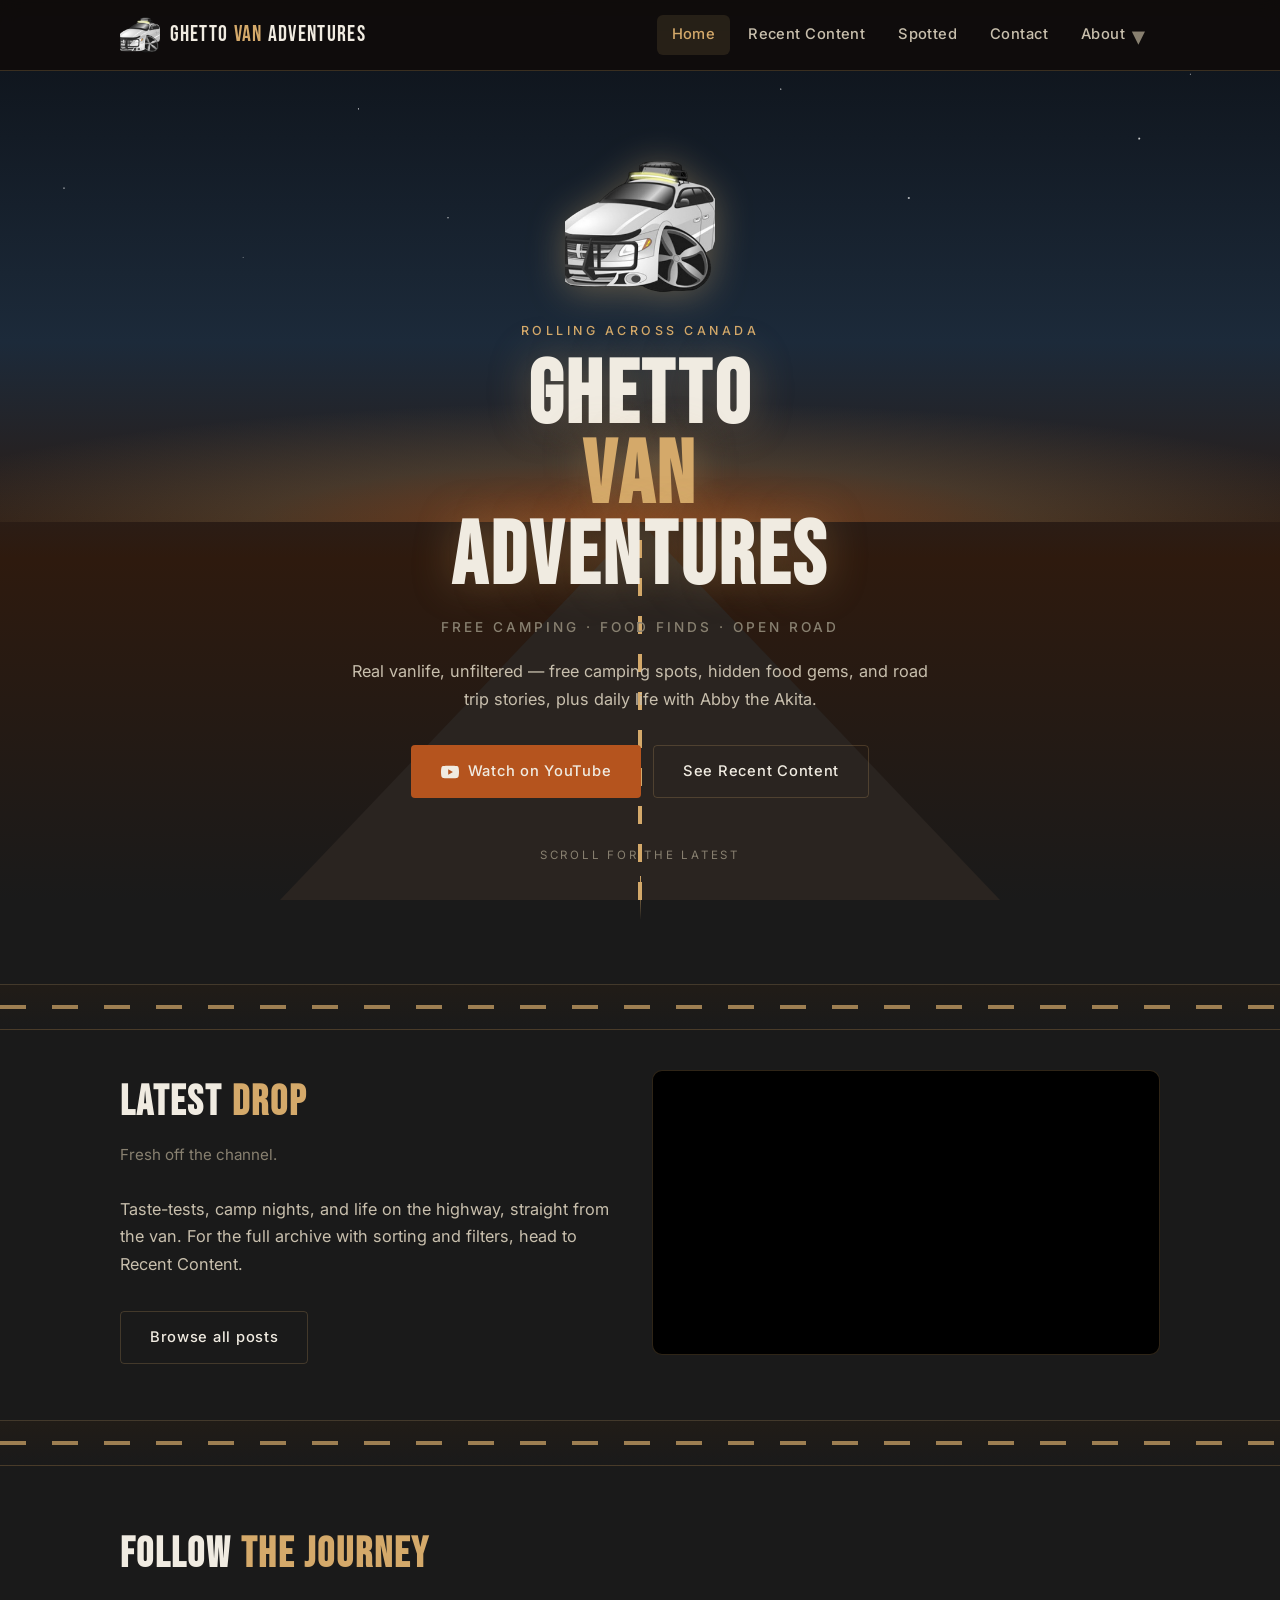
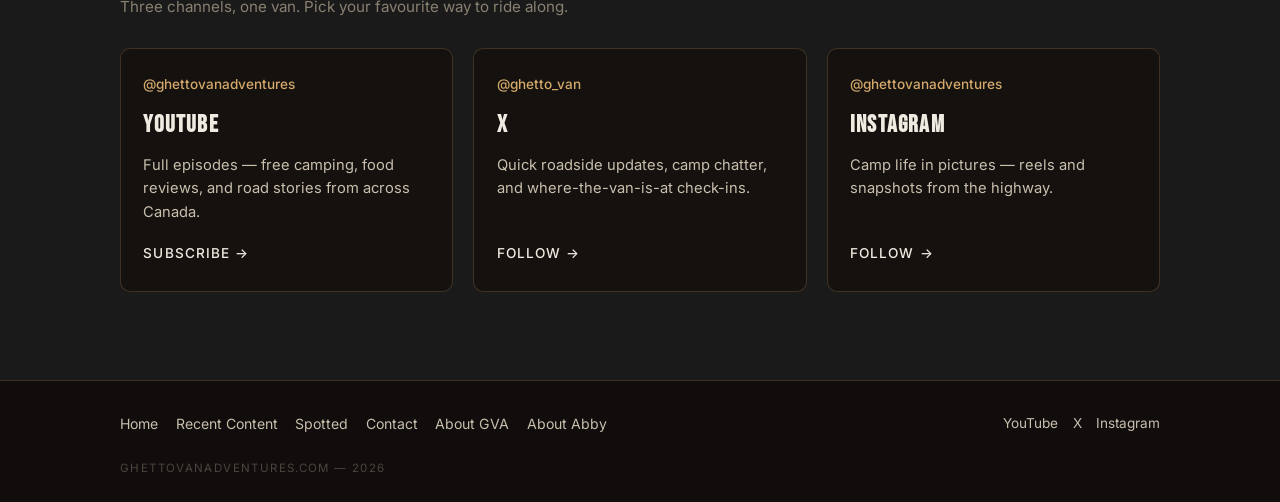
<file: index.html>
<!DOCTYPE html>
<html lang="en">
<head>
  <meta charset="UTF-8" />
  <meta name="viewport" content="width=device-width, initial-scale=1.0" />
  <title>Ghetto Van Adventures — Free Camping, Food Finds &amp; Open Road</title>
  <meta name="description" content="Ghetto Van Adventures: free camping spots, hidden food gems and road trip stories across Canada. Watch on YouTube, follow on X and Instagram." />
  <link rel="preconnect" href="https://fonts.googleapis.com" />
  <link rel="preconnect" href="https://fonts.gstatic.com" crossorigin />
  <link href="https://fonts.googleapis.com/css2?family=Bebas+Neue&family=Inter:wght@400;500;600&display=swap" rel="stylesheet" />
  <link rel="stylesheet" href="assets/css/style.css" />
  <!-- Early connections for the YouTube embeds below (player + thumbnails) -->
  <link rel="preconnect" href="https://www.youtube-nocookie.com" />
  <link rel="preconnect" href="https://i.ytimg.com" />
  <link rel="preconnect" href="https://s.ytimg.com" />
</head>
<body>

  <!-- Moving road background (kept from the original site) -->
  <div class="road" aria-hidden="true">
    <div class="stars"></div>
    <div class="horizon"></div>
    <div class="tarmac"></div>
    <div class="dashes"></div>
  </div>

  <header class="site-header">
    <nav class="nav" aria-label="Main navigation">
      <a class="brand" href="index.html">
        <img src="logo-gva-small.png" alt="Ghetto Van Adventures logo" width="40" height="40" />
        <span>Ghetto <em>Van</em> Adventures</span>
      </a>
      <button class="nav-toggle" aria-expanded="false" aria-label="Toggle menu">&#9776;</button>
      <ul class="nav-links">
        <li><a href="index.html" aria-current="page">Home</a></li>
        <li><a href="recent.html">Recent Content</a></li>
        <li><a href="spotted.html">Spotted</a></li>
        <li><a href="contact.html">Contact</a></li>
        <li class="has-sub">
          <button type="button" class="sub-toggle" aria-expanded="false">About <span class="caret" aria-hidden="true">&#9662;</span></button>
          <ul class="sub-menu">
            <li><a href="about.html">About GVA</a></li>
            <li><a href="abby.html">About Abby</a></li>
          </ul>
        </li>
      </ul>
    </nav>
  </header>

  <div class="page">
    <!-- Hero over the moving road -->
    <main class="hero">
      <img class="van-logo" src="logo-gva-small.png" alt="Ghetto Van Adventures" width="150" height="150" />
      <p class="kicker">Rolling across Canada</p>
      <h1 class="display">Ghetto<br /><span>Van</span><br />Adventures</h1>
      <p class="tagline">Free camping · Food finds · Open road</p>
      <p class="lede">
        Real vanlife, unfiltered — free camping spots, hidden food gems,
        and road trip stories, plus daily life with Abby the Akita.
      </p>
      <div class="btn-row">
        <a class="btn btn-primary" href="https://www.youtube.com/@ghettovanadventures" target="_blank" rel="noopener noreferrer">
          <svg width="18" height="18" viewBox="0 0 24 24" fill="currentColor" aria-hidden="true"><path d="M23.5 6.2a3.01 3.01 0 0 0-2.12-2.13C19.55 3.6 12 3.6 12 3.6s-7.55 0-9.38.47A3.01 3.01 0 0 0 .5 6.2 31.6 31.6 0 0 0 0 12a31.6 31.6 0 0 0 .5 5.8 3.01 3.01 0 0 0 2.12 2.13C4.45 20.4 12 20.4 12 20.4s7.55 0 9.38-.47a3.01 3.01 0 0 0 2.12-2.13A31.6 31.6 0 0 0 24 12a31.6 31.6 0 0 0-.5-5.8zM9.6 15.6V8.4l6.27 3.6-6.27 3.6z"/></svg>
          Watch on YouTube
        </a>
        <a class="btn btn-ghost" href="recent.html">See Recent Content</a>
      </div>
      <p class="scroll-cue">Scroll for the latest</p>
    </main>

    <div class="road-strip" aria-hidden="true"></div>

    <!-- Latest drop -->
    <section class="block">
      <div class="wrap split">
        <div>
          <h2 class="section-title">Latest <span>Drop</span></h2>
          <p class="section-sub">Fresh off the channel.</p>
          <p class="lede" style="margin-top:0">
            Taste-tests, camp nights, and life on the highway, straight from the van.
            For the full archive with sorting and filters, head to Recent Content.
          </p>
          <div class="btn-row" style="justify-content:flex-start">
            <a class="btn btn-ghost" href="recent.html">Browse all posts</a>
          </div>
        </div>
        <div class="video-frame">
          <iframe
            src="https://www.youtube-nocookie.com/embed/videoseries?list=UU10tXd2bgXh1sFqG89shP5w"
            title="Latest Ghetto Van Adventures videos"
            allow="accelerometer; autoplay; clipboard-write; encrypted-media; gyroscope; picture-in-picture"
            allowfullscreen
            loading="lazy"></iframe>
        </div>
      </div>
    </section>

    <div class="road-strip" aria-hidden="true"></div>

    <!-- Follow -->
    <section class="block">
      <div class="wrap">
        <h2 class="section-title">Follow <span>The Journey</span></h2>
        <p class="section-sub">Three channels, one van. Pick your favourite way to ride along.</p>
        <div class="social-grid">
          <a class="social-card" href="https://www.youtube.com/@ghettovanadventures" target="_blank" rel="noopener noreferrer">
            <span class="handle">@ghettovanadventures</span>
            <h3>YouTube</h3>
            <p>Full episodes — free camping, food reviews, and road stories from across Canada.</p>
            <span class="go">Subscribe &rarr;</span>
          </a>
          <a class="social-card" href="https://x.com/ghetto_van" target="_blank" rel="noopener noreferrer">
            <span class="handle">@ghetto_van</span>
            <h3>X</h3>
            <p>Quick roadside updates, camp chatter, and where-the-van-is-at check-ins.</p>
            <span class="go">Follow &rarr;</span>
          </a>
          <a class="social-card" href="https://www.instagram.com/ghettovanadventures/" target="_blank" rel="noopener noreferrer">
            <span class="handle">@ghettovanadventures</span>
            <h3>Instagram</h3>
            <p>Camp life in pictures — reels and snapshots from the highway.</p>
            <span class="go">Follow &rarr;</span>
          </a>
        </div>
      </div>
    </section>
  </div>

  <footer class="site-footer">
    <div class="footer-inner">
      <nav aria-label="Footer">
        <a href="index.html">Home</a>
        <a href="recent.html">Recent Content</a>
        <a href="spotted.html">Spotted</a>
        <a href="contact.html">Contact</a>
        <a href="about.html">About GVA</a>
        <a href="abby.html">About Abby</a>
      </nav>
      <div class="footer-social">
        <a href="https://www.youtube.com/@ghettovanadventures" target="_blank" rel="noopener noreferrer">YouTube</a>
        <a href="https://x.com/ghetto_van" target="_blank" rel="noopener noreferrer">X</a>
        <a href="https://www.instagram.com/ghettovanadventures/" target="_blank" rel="noopener noreferrer">Instagram</a>
      </div>
      <p class="copyright">GhettoVanAdventures.com &mdash; <span data-year>2026</span></p>
    </div>
  </footer>

  <script src="assets/js/site.js"></script>
</body>
</html>
</file>
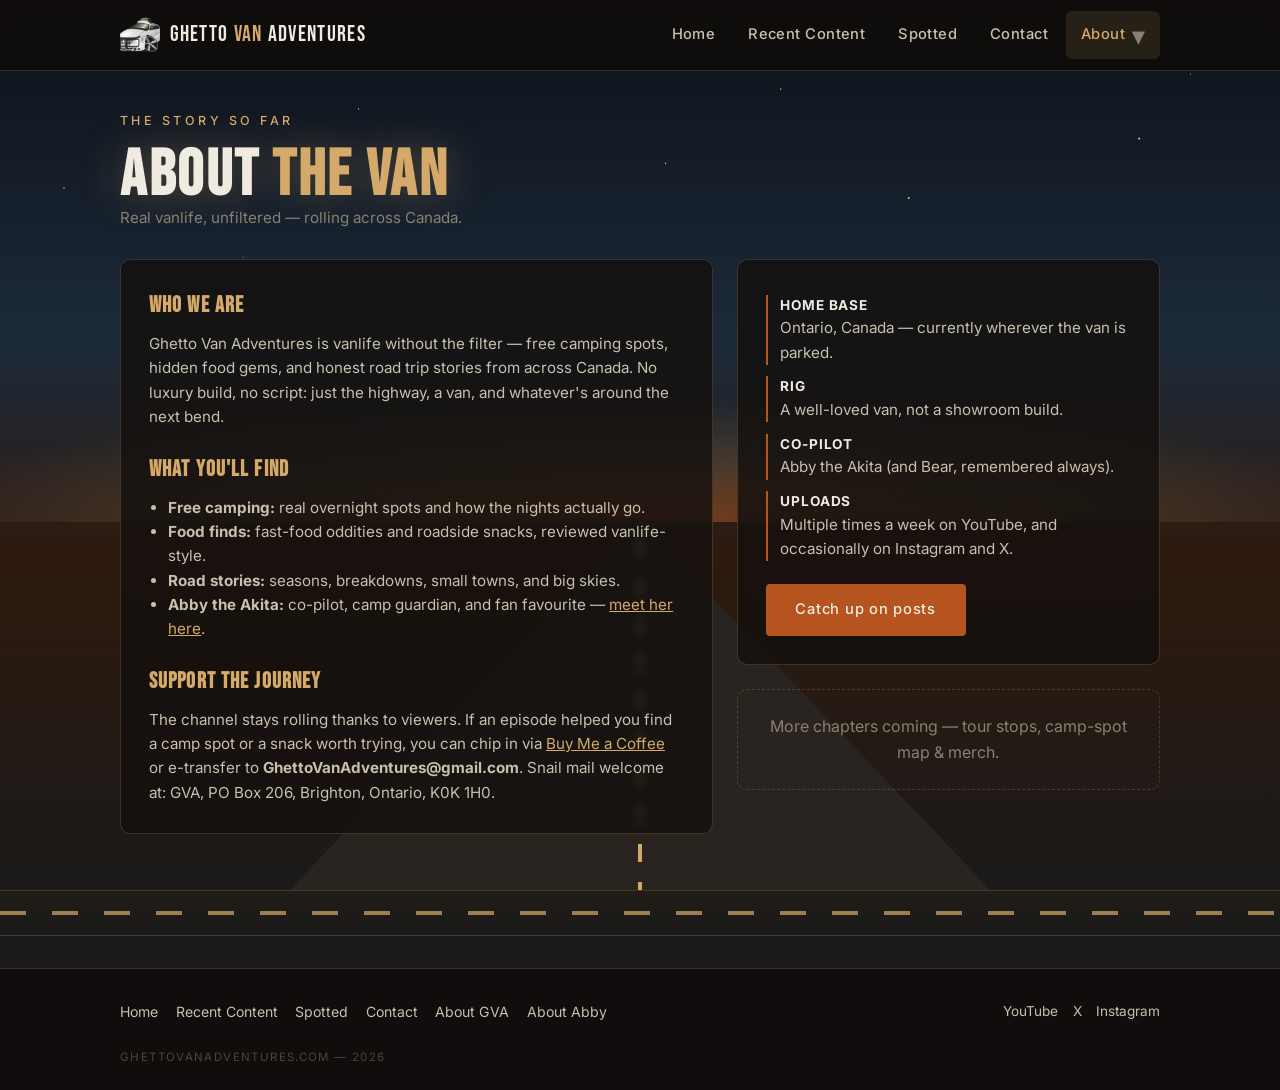
<file: about.html>
<!DOCTYPE html>
<html lang="en">
<head>
  <meta charset="UTF-8" />
  <meta name="viewport" content="width=device-width, initial-scale=1.0" />
  <title>About — Ghetto Van Adventures</title>
  <meta name="description" content="About Ghetto Van Adventures — real vanlife across Canada: free camping, food finds, and life with Abby the Akita." />
  <link rel="preconnect" href="https://fonts.googleapis.com" />
  <link rel="preconnect" href="https://fonts.gstatic.com" crossorigin />
  <link href="https://fonts.googleapis.com/css2?family=Bebas+Neue&family=Inter:wght@400;500;600&display=swap" rel="stylesheet" />
  <link rel="stylesheet" href="assets/css/style.css" />
</head>
<body>

  <!-- Moving road background, shared across the whole site -->
  <div class="road" aria-hidden="true">
    <div class="stars"></div>
    <div class="horizon"></div>
    <div class="tarmac"></div>
    <div class="dashes"></div>
  </div>

  <header class="site-header">
    <nav class="nav" aria-label="Main navigation">
      <a class="brand" href="index.html">
        <img src="logo-gva-small.png" alt="Ghetto Van Adventures logo" width="40" height="40" />
        <span>Ghetto <em>Van</em> Adventures</span>
      </a>
      <button class="nav-toggle" aria-expanded="false" aria-label="Toggle menu">&#9776;</button>
      <ul class="nav-links">
        <li><a href="index.html">Home</a></li>
        <li><a href="recent.html">Recent Content</a></li>
        <li><a href="spotted.html">Spotted</a></li>
        <li><a href="contact.html">Contact</a></li>
        <li class="has-sub">
          <button type="button" class="sub-toggle is-active" aria-expanded="false">About <span class="caret" aria-hidden="true">&#9662;</span></button>
          <ul class="sub-menu">
            <li><a href="about.html" aria-current="page">About GVA</a></li>
            <li><a href="abby.html">About Abby</a></li>
          </ul>
        </li>
      </ul>
    </nav>
  </header>

  <div class="page">
    <main class="wrap">
      <section class="block">
        <p class="kicker">The story so far</p>
        <h1 class="display" style="font-size:clamp(2.6rem,7vw,4rem)">About <span>The Van</span></h1>
        <p class="section-sub">Real vanlife, unfiltered — rolling across Canada.</p>

        <div class="about-grid">
          <div class="panel">
            <h3>Who we are</h3>
            <p>
              Ghetto Van Adventures is vanlife without the filter — free camping spots,
              hidden food gems, and honest road trip stories from across Canada.
              No luxury build, no script: just the highway, a van, and whatever's
              around the next bend.
            </p>
            <h3>What you'll find</h3>
            <ul>
              <li><strong>Free camping:</strong> real overnight spots and how the nights actually go.</li>
              <li><strong>Food finds:</strong> fast-food oddities and roadside snacks, reviewed vanlife-style.</li>
              <li><strong>Road stories:</strong> seasons, breakdowns, small towns, and big skies.</li>
              <li><strong>Abby the Akita:</strong> co-pilot, camp guardian, and fan favourite — <a href="abby.html">meet her here</a>.</li>
            </ul>
            <h3>Support the journey</h3>
            <p>
              The channel stays rolling thanks to viewers. If an episode helped you find
              a camp spot or a snack worth trying, you can chip in via
              <a href="https://www.buymeacoffee.com/1daver" target="_blank" rel="noopener noreferrer">Buy Me a Coffee</a>
              or e-transfer to <strong>GhettoVanAdventures@gmail.com</strong>.
              Snail mail welcome at: GVA, PO Box 206, Brighton, Ontario, K0K 1H0.
            </p>
          </div>
          <div>
            <div class="panel">
              <ul class="fact-list">
                <li><strong>Home base</strong>Ontario, Canada — currently wherever the van is parked.</li>
                <li><strong>Rig</strong>A well-loved van, not a showroom build.</li>
                <li><strong>Co-pilot</strong>Abby the Akita (and Bear, remembered always).</li>
                <li><strong>Uploads</strong>Multiple times a week on YouTube, and occasionally on Instagram and X.</li>
              </ul>
              <div class="btn-row" style="justify-content:flex-start;margin-top:1.4rem">
                <a class="btn btn-primary" href="recent.html">Catch up on posts</a>
              </div>
            </div>
            <!-- Expansion slot: future chapters (tour dates, merch, camp map…)
                 get their own panel here — or their own page + nav link. -->
            <div class="coming-soon">
              More chapters coming — tour stops, camp-spot map &amp; merch.
            </div>
          </div>
        </div>
      </section>
    </main>

    <div class="road-strip" aria-hidden="true"></div>
  </div>

  <footer class="site-footer">
    <div class="footer-inner">
      <nav aria-label="Footer">
        <a href="index.html">Home</a>
        <a href="recent.html">Recent Content</a>
        <a href="spotted.html">Spotted</a>
        <a href="contact.html">Contact</a>
        <a href="about.html" aria-current="page">About GVA</a>
        <a href="abby.html">About Abby</a>
      </nav>
      <div class="footer-social">
        <a href="https://www.youtube.com/@ghettovanadventures" target="_blank" rel="noopener noreferrer">YouTube</a>
        <a href="https://x.com/ghetto_van" target="_blank" rel="noopener noreferrer">X</a>
        <a href="https://www.instagram.com/ghettovanadventures/" target="_blank" rel="noopener noreferrer">Instagram</a>
      </div>
      <p class="copyright">GhettoVanAdventures.com &mdash; <span data-year>2026</span></p>
    </div>
  </footer>

  <script src="assets/js/site.js"></script>
</body>
</html>
</file>
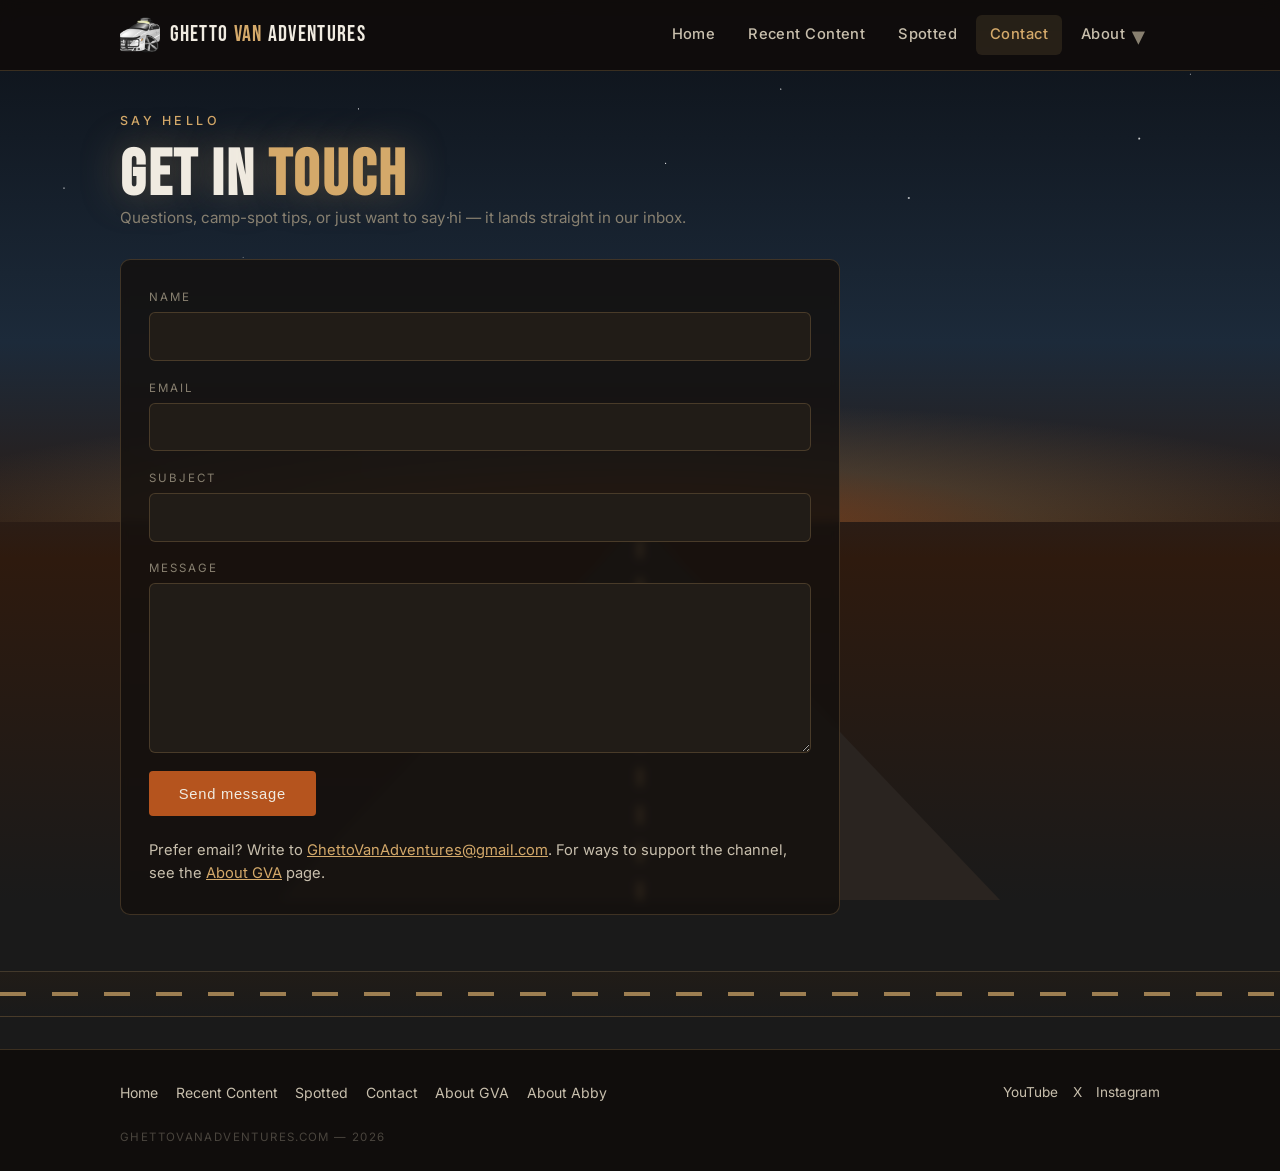
<file: contact.html>
<!DOCTYPE html>
<html lang="en">
<head>
  <meta charset="UTF-8" />
  <meta name="viewport" content="width=device-width, initial-scale=1.0" />
  <title>Contact — Ghetto Van Adventures</title>
  <meta name="description" content="Contact Ghetto Van Adventures — questions, camp-spot tips, or just to say hi." />
  <link rel="preconnect" href="https://fonts.googleapis.com" />
  <link rel="preconnect" href="https://fonts.gstatic.com" crossorigin />
  <link href="https://fonts.googleapis.com/css2?family=Bebas+Neue&family=Inter:wght@400;500;600&display=swap" rel="stylesheet" />
  <link rel="stylesheet" href="assets/css/style.css" />
</head>
<body>

  <!-- Moving road background, shared across the whole site -->
  <div class="road" aria-hidden="true">
    <div class="stars"></div>
    <div class="horizon"></div>
    <div class="tarmac"></div>
    <div class="dashes"></div>
  </div>

  <header class="site-header">
    <nav class="nav" aria-label="Main navigation">
      <a class="brand" href="index.html">
        <img src="logo-gva-small.png" alt="Ghetto Van Adventures logo" width="40" height="40" />
        <span>Ghetto <em>Van</em> Adventures</span>
      </a>
      <button class="nav-toggle" aria-expanded="false" aria-label="Toggle menu">&#9776;</button>
      <ul class="nav-links">
        <li><a href="index.html">Home</a></li>
        <li><a href="recent.html">Recent Content</a></li>
        <li><a href="spotted.html">Spotted</a></li>
        <li><a href="contact.html" aria-current="page">Contact</a></li>
        <li class="has-sub">
          <button type="button" class="sub-toggle" aria-expanded="false">About <span class="caret" aria-hidden="true">&#9662;</span></button>
          <ul class="sub-menu">
            <li><a href="about.html">About GVA</a></li>
            <li><a href="abby.html">About Abby</a></li>
          </ul>
        </li>
      </ul>
    </nav>
  </header>

  <div class="page">
    <main class="wrap">
      <section class="block" style="max-width:720px">
        <p class="kicker">Say hello</p>
        <h1 class="display" style="font-size:clamp(2.6rem,7vw,4rem)">Get In <span>Touch</span></h1>
        <p class="section-sub">Questions, camp-spot tips, or just want to say hi — it lands straight in our inbox.</p>

        <div class="form-note" id="form-note" hidden>
          Message received — thanks for reaching out! We'll get back to you soon.
        </div>

        <div class="panel">
          <form class="contact-form" action="https://formsubmit.co/GhettoVanAdventures@gmail.com" method="POST">
            <div class="field">
              <label for="contact-name">Name</label>
              <input id="contact-name" name="name" type="text" autocomplete="name" required />
            </div>
            <div class="field">
              <label for="contact-email">Email</label>
              <input id="contact-email" name="email" type="email" autocomplete="email" required />
            </div>
            <div class="field">
              <label for="contact-subject">Subject</label>
              <input id="contact-subject" name="subject" type="text" required />
            </div>
            <div class="field">
              <label for="contact-message">Message</label>
              <textarea id="contact-message" name="message" rows="6" required></textarea>
            </div>
            <!-- FormSubmit settings: subject line, readable table layout,
                 honeypot spam trap, no captcha, return here after sending -->
            <input type="hidden" name="_subject" value="New message from GhettoVanAdventures.com" />
            <input type="hidden" name="_template" value="table" />
            <input type="hidden" name="_captcha" value="false" />
            <input type="hidden" name="_next" value="https://ghettovanadventures.com/contact.html?sent=1" />
            <input type="hidden" name="_autoresponse" value="Thanks for reaching out to Ghetto Van Adventures! We got your message and will get back to you soon. — GVA" />
            <input type="text" name="_honey" style="display:none" tabindex="-1" autocomplete="off" />
            <div>
              <button class="btn btn-primary" type="submit">Send message</button>
            </div>
          </form>
          <p class="contact-alt">
            Prefer email? Write to
            <a href="mailto:GhettoVanAdventures@gmail.com">GhettoVanAdventures@gmail.com</a>.
            For ways to support the channel, see the <a href="about.html">About GVA</a> page.
          </p>
        </div>
      </section>
    </main>

    <div class="road-strip" aria-hidden="true"></div>
  </div>

  <footer class="site-footer">
    <div class="footer-inner">
      <nav aria-label="Footer">
        <a href="index.html">Home</a>
        <a href="recent.html">Recent Content</a>
        <a href="spotted.html">Spotted</a>
        <a href="contact.html">Contact</a>
        <a href="about.html">About GVA</a>
        <a href="abby.html">About Abby</a>
      </nav>
      <div class="footer-social">
        <a href="https://www.youtube.com/@ghettovanadventures" target="_blank" rel="noopener noreferrer">YouTube</a>
        <a href="https://x.com/ghetto_van" target="_blank" rel="noopener noreferrer">X</a>
        <a href="https://www.instagram.com/ghettovanadventures/" target="_blank" rel="noopener noreferrer">Instagram</a>
      </div>
      <p class="copyright">GhettoVanAdventures.com &mdash; <span data-year>2026</span></p>
    </div>
  </footer>

  <script>
    // Show the confirmation banner after FormSubmit redirects back here.
    (function () {
      try {
        if (new URLSearchParams(window.location.search).get('sent') === '1') {
          var note = document.getElementById('form-note');
          if (note) note.hidden = false;
        }
      } catch (e) {}
    })();
  </script>
  <script src="assets/js/site.js"></script>
</body>
</html>
</file>
<file: assets/css/style.css>
/* ============================================================
   Ghetto Van Adventures — shared stylesheet
   Palette + moving-road motif carried over from the original
   single-page site. Add new pages by copying the header/footer
   blocks in index.html and linking them in the <nav> below.
   ============================================================ */

*, *::before, *::after { box-sizing: border-box; margin: 0; padding: 0; }

:root {
  --dust:     #D4A96A;   /* worn desert amber */
  --rust:     #B5541E;   /* road-sign rust */
  --rust-hi:  #cc6025;
  --asphalt:  #1A1A1A;   /* night highway */
  --panel:    rgba(20, 17, 14, 0.82);
  --panel-solid: #211c17;
  --offwhite: #F0EBE1;   /* sun-bleached paper */
  --muted:    #c8bfad;
  --fog:      #888070;   /* distant ridge */
  --line:     rgba(212, 169, 106, 0.22);
  --radius:   10px;
  --max:      1080px;
}

html { scroll-behavior: smooth; }

body {
  background: var(--asphalt);
  color: var(--offwhite);
  font-family: 'Inter', system-ui, -apple-system, sans-serif;
  min-height: 100vh;
  line-height: 1.6;
  position: relative;
}

img { max-width: 100%; display: block; }
a { color: var(--dust); }
::selection { background: var(--rust); color: #fff; }

/* ============================================================
   Moving road background (kept from the original site).
   Fixed full-page layer; content scrolls above it.
   ============================================================ */
.road {
  position: fixed;
  inset: 0;
  z-index: 0;
  overflow: hidden;
  pointer-events: none;
}

.road::before {
  content: '';
  position: absolute;
  inset: 0;
  background: linear-gradient(
    to bottom,
    #0d1117 0%,
    #1c2a3a 38%,
    #2e1a0e 62%,
    #1A1A1A 100%
  );
}

.road .stars {
  position: absolute;
  top: 0; left: 0;
  width: 100%; height: 55%;
  background-image:
    radial-gradient(1px 1px at 12% 8%, #fff 0%, transparent 100%),
    radial-gradient(1px 1px at 28% 22%, #fff 0%, transparent 100%),
    radial-gradient(1.5px 1.5px at 44% 5%, #fff 0%, transparent 100%),
    radial-gradient(1px 1px at 61% 18%, #fff 0%, transparent 100%),
    radial-gradient(1px 1px at 77% 10%, #fff 0%, transparent 100%),
    radial-gradient(1.5px 1.5px at 89% 28%, #fff 0%, transparent 100%),
    radial-gradient(1px 1px at 5% 38%, #fff 0%, transparent 100%),
    radial-gradient(1px 1px at 52% 33%, #fff 0%, transparent 100%),
    radial-gradient(1px 1px at 35% 44%, #fff 0%, transparent 100%),
    radial-gradient(1.5px 1.5px at 71% 40%, #fff 0%, transparent 100%),
    radial-gradient(1px 1px at 19% 52%, rgba(255,255,255,0.4) 0%, transparent 100%),
    radial-gradient(1px 1px at 93% 15%, rgba(255,255,255,0.6) 0%, transparent 100%);
}

.road .horizon {
  position: absolute;
  bottom: 42%; left: 0; width: 100%;
  height: 120px;
  background: radial-gradient(ellipse 60% 100% at 50% 100%,
    rgba(181, 84, 30, 0.55) 0%,
    rgba(212, 169, 106, 0.18) 50%,
    transparent 100%
  );
}

.road .tarmac {
  position: absolute;
  bottom: 0; left: 50%;
  transform: translateX(-50%);
  width: 0;
  height: 0;
  border-left:  360px solid transparent;
  border-right: 360px solid transparent;
  border-bottom: 42vh solid #2a2420;
}

.road .dashes {
  position: absolute;
  bottom: 0; left: 50%;
  transform: translateX(-50%);
  width: 6px;
  height: 42vh;
  display: flex;
  flex-direction: column-reverse;
  align-items: center;
  overflow: hidden;
}

.road .dashes::before {
  content: '';
  display: block;
  width: 4px;
  height: 100%;
  background: repeating-linear-gradient(
    to top,
    var(--dust) 0px,
    var(--dust) 18px,
    transparent 18px,
    transparent 38px
  );
  animation: road-scroll 1.4s linear infinite;
}

@keyframes road-scroll {
  from { background-position: 0 0; }
  to   { background-position: 0 -38px; }
}

/* Slim animated road divider — the motif reused inside pages */
.road-strip {
  position: relative;
  height: 46px;
  overflow: hidden;
  border-top: 1px solid var(--line);
  border-bottom: 1px solid var(--line);
  background: linear-gradient(to bottom, #211c17, #1A1A1A);
}
.road-strip::before {
  content: '';
  position: absolute;
  left: 0; right: 0;
  top: 50%;
  height: 4px;
  transform: translateY(-50%);
  background: repeating-linear-gradient(
    to right,
    var(--dust) 0px,
    var(--dust) 26px,
    transparent 26px,
    transparent 52px
  );
  opacity: 0.7;
  animation: strip-scroll 2.2s linear infinite;
}
@keyframes strip-scroll {
  from { background-position: 0 0; }
  to   { background-position: -52px 0; }
}

/* ============================================================
   Header / nav (edit links here when adding pages)
   ============================================================ */
.site-header {
  position: sticky;
  top: 0;
  z-index: 50;
  background: rgba(16, 13, 11, 0.92);
  backdrop-filter: blur(8px);
  border-bottom: 1px solid var(--line);
}

.nav {
  max-width: var(--max);
  margin: 0 auto;
  padding: 0.7rem 1.25rem;
  display: flex;
  align-items: center;
  gap: 1rem;
}

.brand {
  display: flex;
  align-items: center;
  gap: 0.6rem;
  text-decoration: none;
  color: var(--offwhite);
  margin-right: auto;
}
.brand img { width: 40px; height: 40px; object-fit: contain; }
.brand span {
  font-family: 'Bebas Neue', sans-serif;
  font-size: 1.35rem;
  letter-spacing: 0.06em;
}
.brand span em { color: var(--dust); font-style: normal; }

.nav-links {
  display: flex;
  align-items: center;
  gap: 0.25rem;
  list-style: none;
}
.nav-links a {
  display: block;
  padding: 0.5rem 0.9rem;
  border-radius: 6px;
  text-decoration: none;
  color: var(--muted);
  font-size: 0.92rem;
  font-weight: 500;
  letter-spacing: 0.03em;
}
.nav-links a:hover { color: var(--offwhite); background: rgba(212, 169, 106, 0.1); }
.nav-links a[aria-current="page"] { color: var(--dust); background: rgba(212, 169, 106, 0.12); }

/* Submenu parent (About → About GVA / About Abby).
   Desktop: hover opens it; the button click (touch + keyboard) toggles it.
   site.js handles open state, outside-click and Escape. */
.has-sub { position: relative; }
.sub-toggle {
  display: block;
  padding: 0.5rem 0.9rem;
  border: 0;
  background: none;
  border-radius: 6px;
  color: var(--muted);
  font-family: inherit;
  font-size: 0.92rem;
  font-weight: 500;
  letter-spacing: 0.03em;
  cursor: pointer;
  text-align: left;
}
.sub-toggle:hover { color: var(--offwhite); background: rgba(212, 169, 106, 0.1); }
.sub-toggle.is-active { color: var(--dust); background: rgba(212, 169, 106, 0.12); }
.sub-toggle:focus-visible { outline: 2px solid var(--rust); outline-offset: 1px; }
.caret { font-size: 1.8em; color: var(--fog); margin-left: 0.15rem; vertical-align: middle; }
.sub-menu {
  list-style: none;
  position: absolute;
  /* Flush to the nav item (no dead gap) so desktop :hover isn't dropped
     while the pointer travels down into the menu. Right-aligned because
     "About" is the last nav item, keeping the panel on-screen. */
  top: 100%;
  right: 0;
  min-width: 175px;
  background: rgba(16, 13, 11, 0.98);
  border: 1px solid var(--line);
  border-radius: 8px;
  padding: 0.35rem;
  display: none;
  z-index: 60;
}
.sub-menu a {
  display: block;
  padding: 0.5rem 0.8rem;
  border-radius: 6px;
  text-decoration: none;
  color: var(--muted);
  font-size: 0.92rem;
  font-weight: 500;
  letter-spacing: 0.03em;
  white-space: nowrap;
}
.sub-menu a:hover { color: var(--offwhite); background: rgba(212, 169, 106, 0.1); }
.sub-menu a[aria-current="page"] { color: var(--dust); background: rgba(212, 169, 106, 0.12); }
.has-sub.open .sub-menu { display: block; }
@media (min-width: 601px) {
  .has-sub:hover .sub-menu { display: block; }
}

.nav-toggle {
  display: none;
  background: none;
  border: 1px solid var(--line);
  border-radius: 6px;
  color: var(--offwhite);
  font-size: 1.2rem;
  padding: 0.3rem 0.65rem;
  cursor: pointer;
}

/* ============================================================
   Layout
   ============================================================ */
.page { position: relative; z-index: 1; }
.wrap { max-width: var(--max); margin: 0 auto; padding: 0 1.25rem; }

.hero {
  text-align: center;
  padding: 5rem 1.25rem 4rem;
  max-width: 640px;
  margin: 0 auto;
}
.hero .van-logo {
  width: 150px;
  height: 150px;
  object-fit: contain;
  margin: 0 auto 1.2rem;
  filter: drop-shadow(0 4px 18px rgba(212, 169, 106, 0.4));
  animation: bob 3.2s ease-in-out infinite;
}
@keyframes bob {
  0%, 100% { transform: translateY(0); }
  50%      { transform: translateY(-6px); }
}

.kicker {
  font-size: 0.78rem;
  font-weight: 500;
  letter-spacing: 0.28em;
  text-transform: uppercase;
  color: var(--dust);
  margin-bottom: 1rem;
}

h1.display {
  font-family: 'Bebas Neue', sans-serif;
  font-size: clamp(3rem, 10vw, 5.5rem);
  letter-spacing: 0.04em;
  line-height: 0.92;
  text-shadow: 0 0 40px rgba(212, 169, 106, 0.35);
}
h1.display span { color: var(--dust); }

.tagline {
  margin: 1.1rem auto 0;
  font-size: 0.85rem;
  font-weight: 500;
  letter-spacing: 0.22em;
  text-transform: uppercase;
  color: var(--fog);
}

.lede {
  margin-top: 1.2rem;
  color: var(--muted);
  font-size: 1.02rem;
  line-height: 1.7;
}

.btn-row { display: flex; gap: 0.75rem; justify-content: center; flex-wrap: wrap; margin-top: 2rem; }

.btn {
  display: inline-flex;
  align-items: center;
  gap: 0.55rem;
  padding: 0.85rem 1.8rem;
  border-radius: 4px;
  font-size: 0.92rem;
  font-weight: 500;
  letter-spacing: 0.05em;
  text-decoration: none;
  border: 1px solid transparent;
  cursor: pointer;
  transition: background 0.2s, transform 0.15s, border-color 0.2s;
}
.btn-primary { background: var(--rust); color: var(--offwhite); }
.btn-primary:hover { background: var(--rust-hi); transform: translateY(-2px); }
.btn-ghost {
  background: transparent;
  color: var(--offwhite);
  border-color: var(--line);
}
.btn-ghost:hover { border-color: var(--dust); transform: translateY(-2px); }

.scroll-cue {
  margin-top: 3rem;
  color: var(--fog);
  font-size: 0.72rem;
  letter-spacing: 0.24em;
  text-transform: uppercase;
}
.scroll-cue::after {
  content: '';
  display: block;
  width: 1px; height: 44px;
  margin: 0.7rem auto 0;
  background: linear-gradient(to bottom, var(--dust), transparent);
}

section.block { padding: 3.5rem 0; }
section.block:first-of-type { padding-top: 2.5rem; }

h2.section-title {
  font-family: 'Bebas Neue', sans-serif;
  font-size: clamp(1.9rem, 5vw, 2.6rem);
  letter-spacing: 0.05em;
  margin-bottom: 0.4rem;
}
h2.section-title span { color: var(--dust); }
.section-sub { color: var(--fog); font-size: 0.95rem; margin-bottom: 1.8rem; }

.panel {
  background: var(--panel);
  border: 1px solid var(--line);
  border-radius: var(--radius);
  padding: 1.75rem;
  backdrop-filter: blur(4px);
}

/* Two-column feature layout */
.split { display: grid; grid-template-columns: 1fr 1fr; gap: 1.5rem; align-items: start; }
.video-frame {
  position: relative;
  aspect-ratio: 16 / 9;
  border-radius: var(--radius);
  overflow: hidden;
  border: 1px solid var(--line);
  background: #000;
}
.video-frame iframe { position: absolute; inset: 0; width: 100%; height: 100%; border: 0; }

/* Social cards */
.social-grid { display: grid; grid-template-columns: repeat(3, 1fr); gap: 1.25rem; }
.social-card {
  background: var(--panel);
  border: 1px solid var(--line);
  border-radius: var(--radius);
  padding: 1.6rem 1.4rem;
  text-decoration: none;
  color: var(--offwhite);
  display: flex;
  flex-direction: column;
  gap: 0.6rem;
  transition: transform 0.15s, border-color 0.2s;
}
.social-card:hover { transform: translateY(-3px); border-color: var(--dust); }
.social-card .handle { color: var(--dust); font-size: 0.85rem; font-weight: 500; }
.social-card h3 { font-family: 'Bebas Neue', sans-serif; font-size: 1.5rem; letter-spacing: 0.05em; }
.social-card p { color: var(--muted); font-size: 0.92rem; }
.social-card .go { margin-top: auto; padding-top: 0.6rem; font-size: 0.85rem; font-weight: 500; letter-spacing: 0.08em; text-transform: uppercase; }

/* ============================================================
   Recent Content feed
   ============================================================ */
.feed-controls {
  display: flex;
  gap: 1rem;
  flex-wrap: wrap;
  align-items: end;
  margin-bottom: 1.5rem;
}
.control { display: flex; flex-direction: column; gap: 0.35rem; }
.control label {
  font-size: 0.72rem;
  letter-spacing: 0.18em;
  text-transform: uppercase;
  color: var(--fog);
}
.control select {
  background: var(--panel-solid);
  color: var(--offwhite);
  border: 1px solid var(--line);
  border-radius: 6px;
  padding: 0.6rem 0.8rem;
  font-size: 0.92rem;
  min-width: 210px;
  cursor: pointer;
}
.control select:focus { outline: 2px solid var(--rust); outline-offset: 1px; }
.control input[type="search"] {
  background: var(--panel-solid);
  color: var(--offwhite);
  border: 1px solid var(--line);
  border-radius: 6px;
  padding: 0.6rem 0.8rem;
  font: inherit;
  font-size: 0.92rem;
  min-width: 230px;
}
.control input[type="search"]::placeholder { color: var(--fog); }
.control input[type="search"]:focus-visible {
  outline: 2px solid var(--rust);
  outline-offset: 1px;
  border-color: var(--rust);
}
.control-search { flex: 1 1 230px; max-width: 340px; }
.control-search input { width: 100%; }
.feed-meta { margin-left: auto; color: var(--fog); font-size: 0.85rem; align-self: center; }

/* Contact form */
.contact-form { display: flex; flex-direction: column; gap: 1.1rem; }
.field { display: flex; flex-direction: column; gap: 0.35rem; }
.field label {
  font-size: 0.72rem;
  letter-spacing: 0.18em;
  text-transform: uppercase;
  color: var(--fog);
}
.field input,
.field textarea {
  background: var(--panel-solid);
  color: var(--offwhite);
  border: 1px solid var(--line);
  border-radius: 6px;
  padding: 0.7rem 0.85rem;
  font: inherit;
  font-size: 0.95rem;
  width: 100%;
}
.field textarea { min-height: 150px; resize: vertical; }
.field input:focus-visible,
.field textarea:focus-visible {
  outline: 2px solid var(--rust);
  outline-offset: 1px;
  border-color: var(--rust);
}
.form-note {
  border: 1px solid var(--dust);
  background: rgba(212, 169, 106, 0.1);
  border-radius: var(--radius);
  padding: 1rem 1.25rem;
  color: var(--offwhite);
  margin-bottom: 1.25rem;
}
.form-note[hidden] { display: none; }
.contact-alt { margin-top: 1.4rem; color: var(--muted); font-size: 0.92rem; }
.form-note.form-error { border-color: #b5502e; background: rgba(181, 80, 46, 0.12); }

/* Spotted map */
#spotted-map {
  height: 420px;
  border-radius: var(--radius);
  border: 1px solid var(--line);
  position: relative;
  z-index: 1; /* keep Leaflet panes below the sticky header */
}
.leaflet-container { background: #141110; font-family: inherit; }
.leaflet-popup-content-wrapper {
  background: var(--panel-solid);
  color: var(--offwhite);
  border: 1px solid var(--line);
  border-radius: 8px;
}
.leaflet-popup-content { font-size: 0.88rem; line-height: 1.55; margin: 0.9rem 1.1rem; }
.leaflet-popup-content a { color: var(--dust); }
.leaflet-popup-tip { background: var(--panel-solid); border: 1px solid var(--line); }
.spot-coords-row {
  display: flex;
  justify-content: space-between;
  align-items: baseline;
  gap: 1rem;
  flex-wrap: wrap;
  color: var(--muted);
  font-size: 0.9rem;
}
.link-btn {
  background: none;
  border: none;
  color: var(--dust);
  font: inherit;
  font-size: 0.85rem;
  cursor: pointer;
  padding: 0;
  text-decoration: underline;
}
.privacy-note { color: var(--fog); font-size: 0.85rem; }
@media (max-width: 600px) {
  #spotted-map { height: 320px; }
}

.feed-grid { display: grid; grid-template-columns: repeat(3, 1fr); gap: 1.25rem; }
.post-card {
  background: var(--panel);
  border: 1px solid var(--line);
  border-radius: var(--radius);
  overflow: hidden;
  display: flex;
  flex-direction: column;
  transition: transform 0.15s, border-color 0.2s;
}
.post-card:hover { transform: translateY(-3px); border-color: var(--dust); }
.post-thumb { aspect-ratio: 16 / 9; background: #000; overflow: hidden; position: relative; }
/* Brief shimmer while the thumbnail loads (stops on its own) */
.post-thumb:not(.placeholder) { animation: thumb-pulse 1.2s ease-in-out 4; }
@keyframes thumb-pulse {
  0%, 100% { background-color: #141110; }
  50%       { background-color: #2b241c; }
}
.post-thumb img { width: 100%; height: 100%; object-fit: cover; }
/* Thumbnail wrapped in a plain link (Abby page) instead of a play facade */
a.post-thumb { display: block; color: inherit; }
a.post-thumb img { transition: opacity 0.2s; }
a.post-thumb:hover img { opacity: 0.8; }
.post-thumb iframe { position: absolute; inset: 0; width: 100%; height: 100%; border: 0; }
/* Inline playback facade: play button over the thumbnail */
.play-btn {
  position: absolute;
  inset: 0;
  margin: auto;
  width: 64px;
  height: 64px;
  border-radius: 50%;
  border: 2px solid rgba(240, 235, 225, 0.9);
  background: rgba(181, 84, 30, 0.85);
  cursor: pointer;
  display: flex;
  align-items: center;
  justify-content: center;
  transition: transform 0.15s, background 0.2s;
}
.play-btn:hover, .play-btn:focus-visible { background: var(--rust-hi); transform: scale(1.08); }
.play-btn:focus-visible { outline: 2px solid var(--dust); outline-offset: 2px; }
.play-btn svg { width: 24px; height: 24px; fill: #fff; margin-left: 3px; }
.post-thumb.playable img { transition: opacity 0.2s; }
.post-thumb.playable:hover img { opacity: 0.85; }
/* Background-preloading player: invisible + untouchable until ready,
   thumbnail facade stays visible meanwhile for instant perceived speed */
.post-thumb .yt-preload {
  position: absolute; inset: 0;
  width: 100%; height: 100%; border: 0;
  opacity: 0; transition: opacity 0.3s;
  pointer-events: none;
}
.post-thumb.player-ready .yt-preload { opacity: 1; pointer-events: auto; }
.post-thumb.player-ready img, .post-thumb.player-ready .play-btn { display: none; }
.post-thumb.placeholder {
  display: flex; align-items: center; justify-content: center;
  font-family: 'Bebas Neue', sans-serif; font-size: 2rem; letter-spacing: 0.06em;
  color: var(--dust); background: linear-gradient(135deg, #241a10, #1A1A1A);
}
.post-body { padding: 1.1rem 1.15rem 1.25rem; display: flex; flex-direction: column; gap: 0.55rem; flex: 1; }
.post-top { display: flex; align-items: center; gap: 0.5rem; }
.badge {
  font-size: 0.68rem;
  font-weight: 600;
  letter-spacing: 0.12em;
  text-transform: uppercase;
  padding: 0.2rem 0.55rem;
  border-radius: 20px;
  border: 1px solid var(--line);
}
.badge.youtube { color: #ff8a7a; border-color: rgba(255, 90, 70, 0.4); }
.badge.x { color: #9ecfff; border-color: rgba(120, 180, 255, 0.35); }
.badge.instagram { color: #f0a6d8; border-color: rgba(240, 120, 200, 0.35); }
.post-date { margin-left: auto; font-size: 0.78rem; color: var(--fog); }
.post-body h3 { font-size: 1rem; line-height: 1.4; font-weight: 500; }
.post-body h3 a { color: var(--offwhite); text-decoration: none; }
.post-body h3 a:hover { color: var(--dust); }
.post-body p.excerpt { color: var(--muted); font-size: 0.88rem; flex: 1; }
.post-link { font-size: 0.82rem; font-weight: 600; letter-spacing: 0.06em; text-transform: uppercase; text-decoration: none; }
.post-link:hover { text-decoration: underline; }

.feed-empty, .feed-error {
  grid-column: 1 / -1;
  text-align: center;
  padding: 3rem 1rem;
  color: var(--muted);
  background: var(--panel);
  border: 1px dashed var(--line);
  border-radius: var(--radius);
}

.feed-grid { scroll-margin-top: 90px; }

/* Numbered pagination */
.pager {
  display: flex;
  gap: 0.4rem;
  justify-content: center;
  align-items: center;
  flex-wrap: wrap;
  margin-top: 1.75rem;
}
.pager[hidden] { display: none; }
.page-btn {
  min-width: 2.4rem;
  padding: 0.5rem 0.7rem;
  background: var(--panel-solid);
  color: var(--muted);
  border: 1px solid var(--line);
  border-radius: 6px;
  font-size: 0.9rem;
  font-weight: 500;
  cursor: pointer;
  transition: color 0.15s, border-color 0.2s, background 0.2s;
}
.page-btn:hover:not(:disabled) { color: var(--offwhite); border-color: var(--dust); }
.page-btn:focus-visible { outline: 2px solid var(--rust); outline-offset: 1px; }
.page-btn.active { background: var(--rust); border-color: var(--rust); color: #fff; }
.page-btn:disabled { opacity: 0.35; cursor: default; }
.page-gap { color: var(--fog); padding: 0 0.2rem; }
/* Jump-to-page control */
.page-jump { display: inline-flex; align-items: center; gap: 0.4rem; margin-left: 0.6rem; }
.page-jump-label { font-size: 0.85rem; color: var(--fog); white-space: nowrap; }
.page-jump-input {
  width: 4.2rem;
  padding: 0.5rem 0.4rem 0.5rem 0.6rem;
  background: var(--panel-solid);
  color: var(--offwhite);
  border: 1px solid var(--line);
  border-radius: 6px;
  font-size: 0.9rem;
}
.page-jump-input:focus-visible { outline: 2px solid var(--rust); outline-offset: 1px; }
.page-go { min-width: 0; }

/* Live embeds */
.embed-grid { display: grid; grid-template-columns: 1fr 1fr; gap: 1.5rem; align-items: start; }
.x-timeline { max-height: 600px; overflow-y: auto; border-radius: var(--radius); }

/* About page */
.about-grid { display: grid; grid-template-columns: 1.4fr 1fr; gap: 1.5rem; align-items: start; }
.about-grid h3 {
  font-family: 'Bebas Neue', sans-serif;
  font-size: 1.4rem;
  letter-spacing: 0.05em;
  margin: 1.4rem 0 0.5rem;
  color: var(--dust);
}
.about-grid h3:first-child { margin-top: 0; }
.about-grid p, .about-grid li { color: var(--muted); font-size: 0.95rem; }
.about-grid ul { padding-left: 1.2rem; margin-top: 0.4rem; }
.fact-list { list-style: none; padding: 0 !important; display: flex; flex-direction: column; gap: 0.7rem; }
.fact-list li { border-left: 2px solid var(--rust); padding-left: 0.8rem; }
.fact-list strong { color: var(--offwhite); display: block; font-size: 0.85rem; letter-spacing: 0.06em; text-transform: uppercase; }
.coming-soon {
  margin-top: 1.5rem;
  border: 1px dashed var(--line);
  border-radius: var(--radius);
  padding: 1.5rem;
  text-align: center;
  color: var(--fog);
}

/* Footer */
.site-footer {
  position: relative;
  z-index: 1;
  border-top: 1px solid var(--line);
  background: rgba(16, 13, 11, 0.92);
  margin-top: 2rem;
}
.footer-inner {
  max-width: var(--max);
  margin: 0 auto;
  padding: 2rem 1.25rem 1.5rem;
  display: flex;
  gap: 1.5rem;
  flex-wrap: wrap;
  align-items: center;
  justify-content: space-between;
}
.footer-inner nav { display: flex; gap: 1.1rem; flex-wrap: wrap; }
.footer-inner nav a { color: var(--muted); text-decoration: none; font-size: 0.88rem; }
.footer-inner nav a:hover { color: var(--dust); }
.footer-social { display: flex; gap: 0.9rem; }
.footer-social a { color: var(--muted); text-decoration: none; font-size: 0.85rem; }
.footer-social a:hover { color: var(--dust); }
.copyright { width: 100%; color: #4a453e; font-size: 0.72rem; letter-spacing: 0.12em; text-transform: uppercase; }

/* Responsive */
@media (max-width: 860px) {
  .split, .about-grid, .embed-grid { grid-template-columns: 1fr; }
  .social-grid, .feed-grid { grid-template-columns: 1fr 1fr; }
  .feed-meta { margin-left: 0; }
}
@media (max-width: 600px) {
  .social-grid, .feed-grid { grid-template-columns: 1fr; }
  .nav-toggle { display: block; }
  .nav-links {
    display: none;
    position: absolute;
    top: 100%; left: 0; right: 0;
    flex-direction: column;
    align-items: stretch;
    background: rgba(16, 13, 11, 0.98);
    border-bottom: 1px solid var(--line);
    padding: 0.5rem 1rem 1rem;
  }
  .nav-links.open { display: flex; }
  .sub-toggle { width: 100%; }
  .caret { float: right; font-size: 1.8em; margin-top: 0.3rem; }
  .sub-menu {
    position: static;
    background: none;
    border: 0;
    border-left: 1px solid var(--line);
    border-radius: 0;
    padding: 0 0 0.3rem 0.75rem;
    margin-top: 0.2rem;
    min-width: 0;
  }
  .hero { padding-top: 3.5rem; }
}

@media (prefers-reduced-motion: reduce) {
  .road .dashes::before, .road-strip::before { animation: none; }
  .hero .van-logo { animation: none; }
  .post-thumb { animation: none; }
  html { scroll-behavior: auto; }
}
</file>
